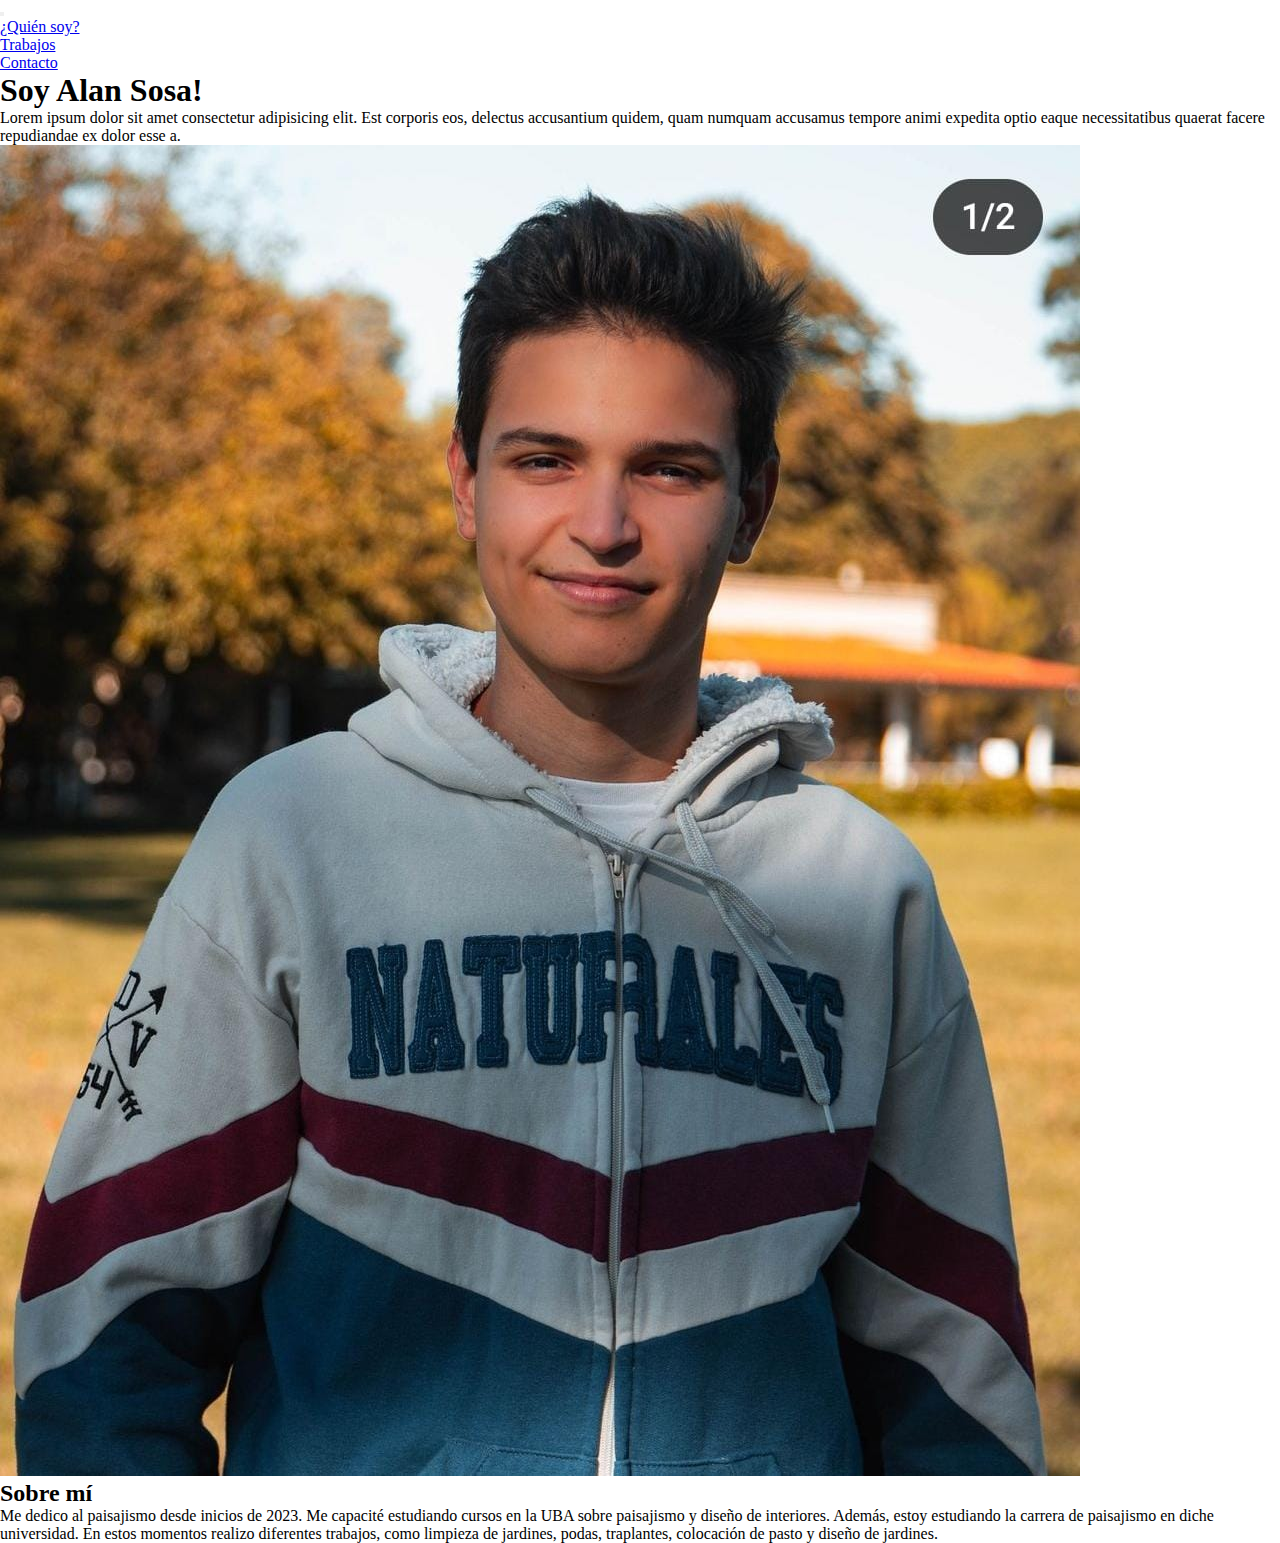
<file: index.html>
<!DOCTYPE html>
<html lang="en">
<head>
    <meta charset="UTF-8">
    <meta name="viewport" content="width=device-width, initial-scale=1.0">
    <link href="https://cdn.jsdelivr.net/npm/bootstrap@5.3.2/dist/css/bootstrap.min.css" rel="stylesheet" integrity="sha384-T3c6CoIi6uLrA9TneNEoa7RxnatzjcDSCmG1MXxSR1GAsXEV/Dwwykc2MPK8M2HN" crossorigin="anonymous">
    <link rel="stylesheet" href="./css/styles.css">
    <title>¿Quién soy?</title>
</head>
<body>
    
    <header>
        <nav class="navbar navbar-expand-lg bg-body-tertiary">
            <div class="container-fluid">
              <button class="navbar-toggler" type="button" data-bs-toggle="collapse" data-bs-target="#navbarSupportedContent" aria-controls="navbarSupportedContent" aria-expanded="false" aria-label="Toggle navigation">
                <span class="navbar-toggler-icon"></span>
              </button>
              <div class="collapse navbar-collapse" id="navbarSupportedContent">
                <ul class="navbar-nav me-auto mb-2 mb-lg-0">
                  <li class="nav-item">
                    <a class="nav-link active" aria-current="page" href="#">¿Quién soy?</a>
                  </li>
                  <li class="nav-item">
                    <a class="nav-link" href="./pages/trabajos.html">Trabajos</a>
                  </li>
                  <li class="nav-item">
                    <a class="nav-link" href="./pages/contacto.html">Contacto</a>
                  </li>
                </div>
            </div>
          </nav>
    </header>

    <main>
        <section>
            <h1>Soy Alan Sosa!</h1>
            <div class="presentacion">
                <p> Lorem ipsum dolor sit amet consectetur adipisicing elit. Est corporis eos, delectus accusantium quidem, quam numquam accusamus tempore animi expedita optio eaque necessitatibus quaerat facere repudiandae ex dolor esse a.</p>
            </div>
            <div class="presentacion">
                <img src="./img/alan.jpg" alt="Alan Sosa">
            </div>
            <div>
                <h2>Sobre mí</h2>
                <p>Me dedico al paisajismo desde inicios de 2023. Me capacité estudiando cursos en la UBA sobre paisajismo y diseño de interiores. Además, estoy estudiando la carrera de paisajismo en diche universidad.
                   En estos momentos realizo diferentes trabajos, como limpieza de jardines, podas, traplantes, colocación de pasto y diseño de jardines.
                </p>
            </div>
        </section>
    </main>

    <footer>
        <section>

        </section>
    </footer>
    <script src="https://cdn.jsdelivr.net/npm/bootstrap@5.3.2/dist/js/bootstrap.bundle.min.js" integrity="sha384-C6RzsynM9kWDrMNeT87bh95OGNyZPhcTNXj1NW7RuBCsyN/o0jlpcV8Qyq46cDfL" crossorigin="anonymous"></script>
</body>
</html>
</file>
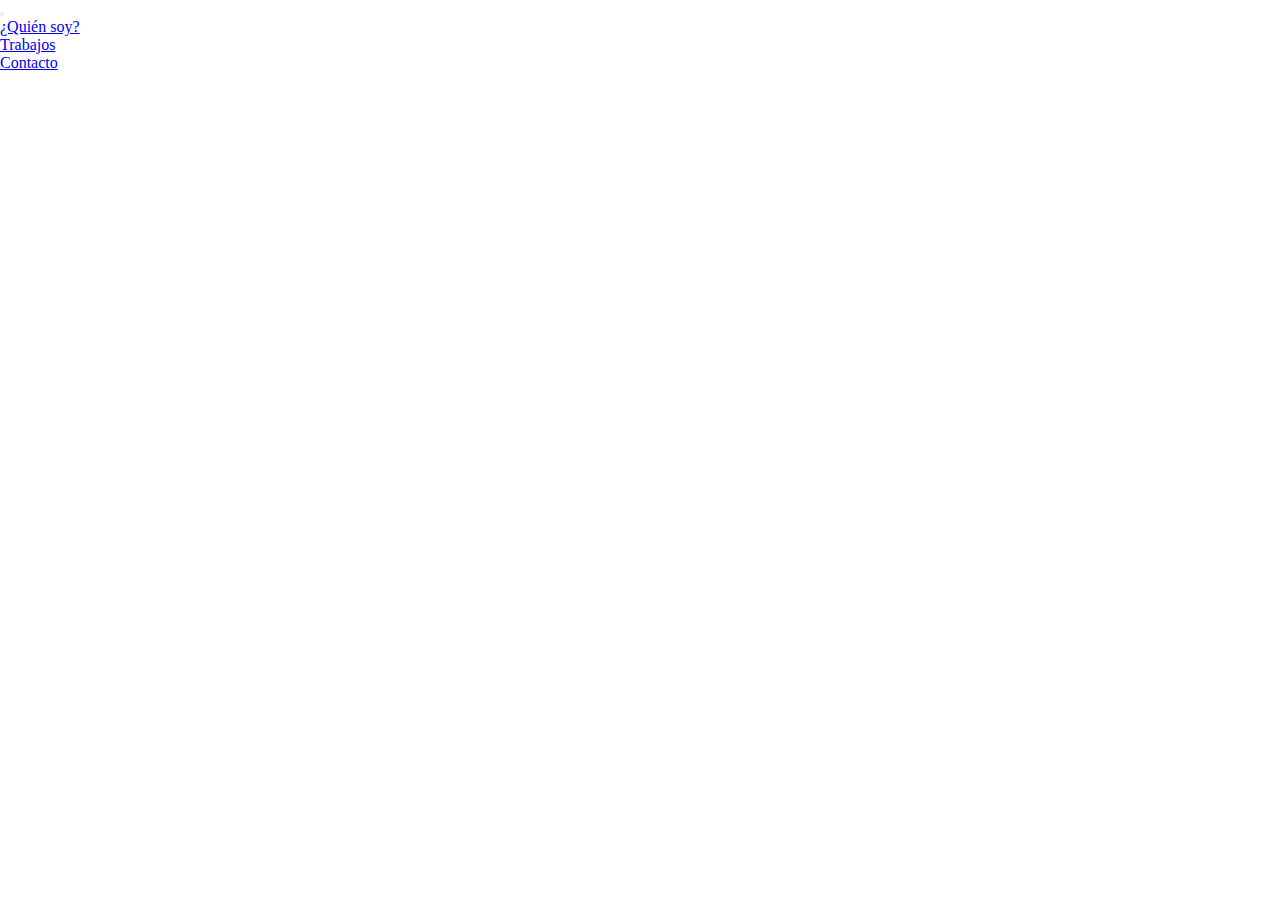
<file: pages/contacto.html>
<!DOCTYPE html>
<html lang="en">
<head>
    <meta charset="UTF-8">
    <meta name="viewport" content="width=device-width, initial-scale=1.0">
    <link href="https://cdn.jsdelivr.net/npm/bootstrap@5.3.2/dist/css/bootstrap.min.css" rel="stylesheet" integrity="sha384-T3c6CoIi6uLrA9TneNEoa7RxnatzjcDSCmG1MXxSR1GAsXEV/Dwwykc2MPK8M2HN" crossorigin="anonymous">
    <link rel="stylesheet" href="../css/styles.css">
    <title>Document</title>
</head>
<body>
    <header>
        <nav class="navbar navbar-expand-lg bg-body-tertiary">
            <div class="container-fluid">
              <button class="navbar-toggler" type="button" data-bs-toggle="collapse" data-bs-target="#navbarSupportedContent" aria-controls="navbarSupportedContent" aria-expanded="false" aria-label="Toggle navigation">
                <span class="navbar-toggler-icon"></span>
              </button>
              <div class="collapse navbar-collapse" id="navbarSupportedContent">
                <ul class="navbar-nav me-auto mb-2 mb-lg-0">
                  <li class="nav-item">
                    <a class="nav-link active" aria-current="page" href="../index.html">¿Quién soy?</a>
                  </li>
                  <li class="nav-item">
                    <a class="nav-link" href="./trabajos.html">Trabajos</a>
                  </li>
                  <li class="nav-item">
                    <a class="nav-link" href="./contacto.html">Contacto</a>
                  </li>
                </div>
            </div>
          </nav>
    </header>

    <main>
        <section>
            
        </section>
    </main>

    <footer>
        <section>

        </section>
    </footer>
    <script src="https://cdn.jsdelivr.net/npm/bootstrap@5.3.2/dist/js/bootstrap.bundle.min.js" integrity="sha384-C6RzsynM9kWDrMNeT87bh95OGNyZPhcTNXj1NW7RuBCsyN/o0jlpcV8Qyq46cDfL" crossorigin="anonymous"></script>
</body>
</html>
</file>
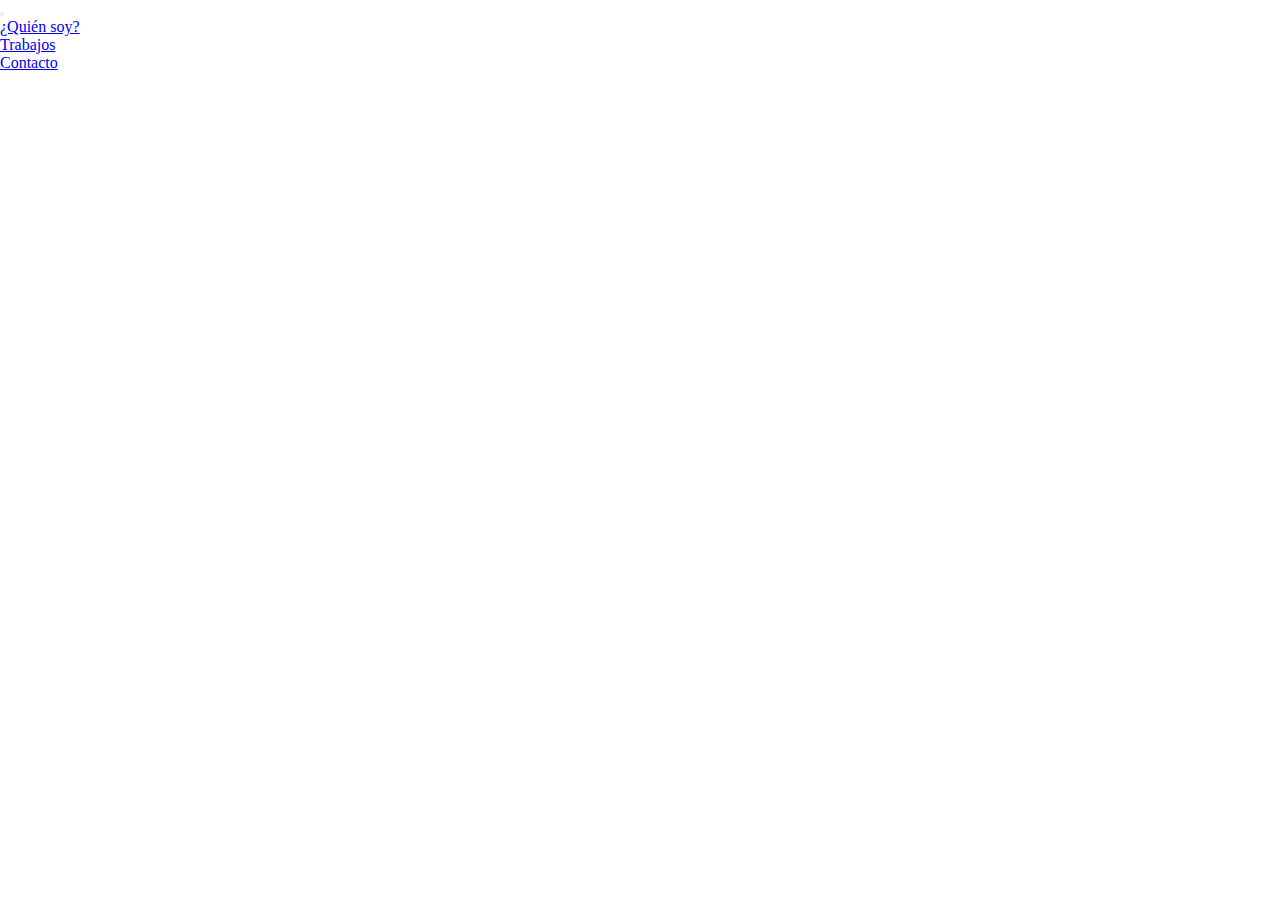
<file: pages/trabajos.html>
<!DOCTYPE html>
<html lang="en">
<head>
    <meta charset="UTF-8">
    <meta name="viewport" content="width=device-width, initial-scale=1.0">
    <link href="https://cdn.jsdelivr.net/npm/bootstrap@5.3.2/dist/css/bootstrap.min.css" rel="stylesheet" integrity="sha384-T3c6CoIi6uLrA9TneNEoa7RxnatzjcDSCmG1MXxSR1GAsXEV/Dwwykc2MPK8M2HN" crossorigin="anonymous">
    <link rel="stylesheet" href="../css/styles.css">
    <title>Mis trabajos</title>
</head>
<body>
    <header>
        <nav class="navbar navbar-expand-lg bg-body-tertiary">
            <div class="container-fluid">
              <button class="navbar-toggler" type="button" data-bs-toggle="collapse" data-bs-target="#navbarSupportedContent" aria-controls="navbarSupportedContent" aria-expanded="false" aria-label="Toggle navigation">
                <span class="navbar-toggler-icon"></span>
              </button>
              <div class="collapse navbar-collapse" id="navbarSupportedContent">
                <ul class="navbar-nav me-auto mb-2 mb-lg-0">
                  <li class="nav-item">
                    <a class="nav-link active" aria-current="page" href="../index.html">¿Quién soy?</a>
                  </li>
                  <li class="nav-item">
                    <a class="nav-link" href="./trabajos.html">Trabajos</a>
                  </li>
                  <li class="nav-item">
                    <a class="nav-link" href="./contacto.html">Contacto</a>
                  </li>
                </div>
            </div>
          </nav>
    </header>

    <main>
        <section>

        </section>
    </main>

    <footer>
        <section>

        </section>
    </footer>
    <script src="https://cdn.jsdelivr.net/npm/bootstrap@5.3.2/dist/js/bootstrap.bundle.min.js" integrity="sha384-C6RzsynM9kWDrMNeT87bh95OGNyZPhcTNXj1NW7RuBCsyN/o0jlpcV8Qyq46cDfL" crossorigin="anonymous"></script>
</body>
</html>
</file>
<file: css/styles.css>
*{
    margin: 0;
    padding: 0;
    box-sizing: border-box;
}


@media (max-width: 480px){
    section{
        margin-top: 20px;
        margin-left: 20px;
        margin-right: 20px;
    }

    .presentacion{
        display: flex;
        justify-content: center;
        gap: 20px;
    }
    img{
        width: 200px;
        height: 300px;
    }
    div{
        margin-top: 15px;
    }
}
</file>
